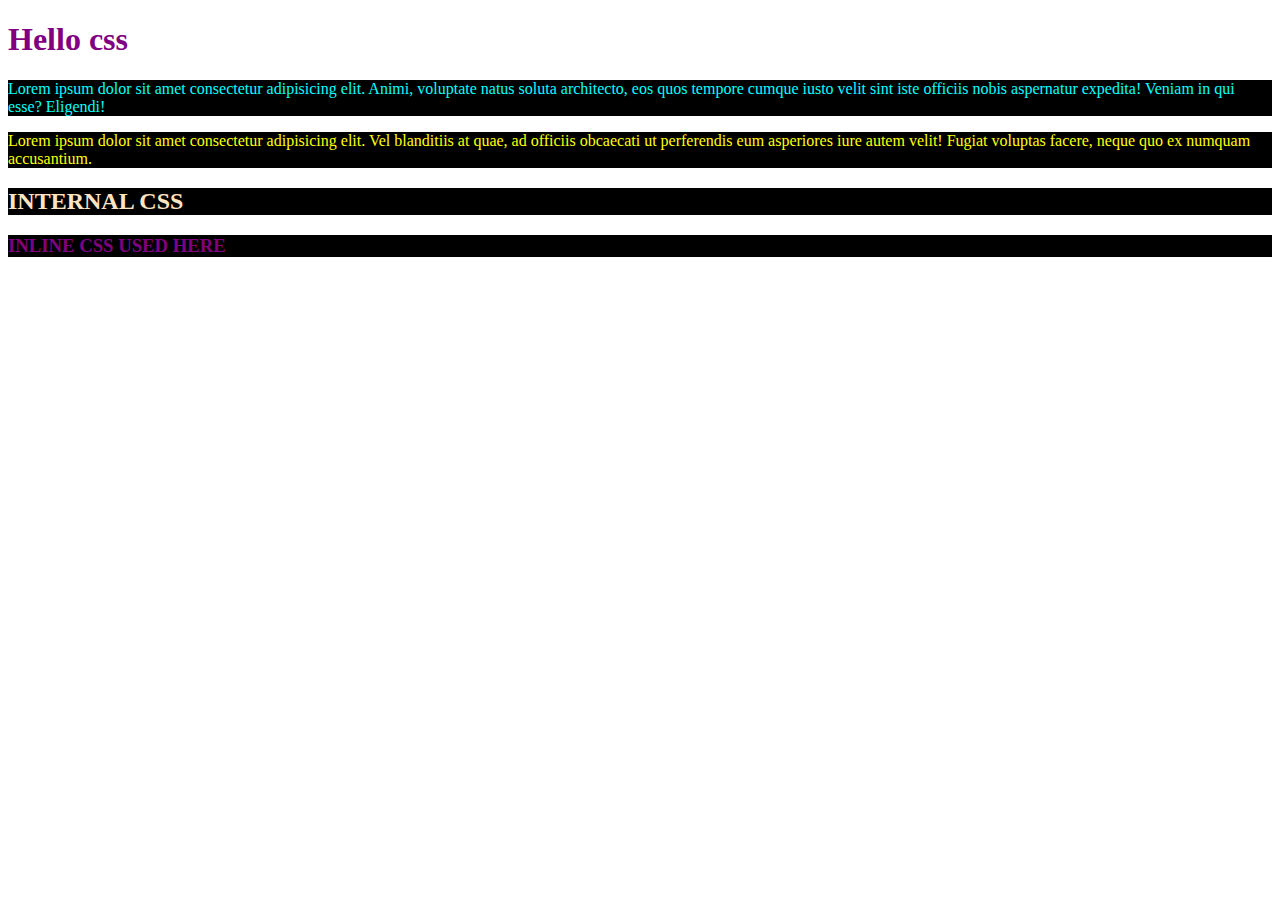
<file: css_learning/index.html>
<!DOCTYPE html>
<html lang="en">
<head>
    <meta charset="UTF-8">
    <meta name="viewport" content="width=device-width, initial-scale=1.0">
    <title>Home</title>
    <!-- linking external css file to html file -->
    <link rel="stylesheet" href="style.css">
    <!-- internal css bellow -->
    <style>
        h2{
            color: bisque;
            background-color: black;
        }
    </style>
</head>
<body>
    <h1 class="paragraph">Hello css</h1>
    <p>Lorem ipsum dolor sit amet consectetur adipisicing elit. Animi, voluptate natus soluta architecto, eos quos tempore cumque iusto velit sint iste officiis nobis aspernatur expedita! Veniam in qui esse? Eligendi!</p>
    <p id="ye">Lorem ipsum dolor sit amet consectetur adipisicing elit. Vel blanditiis at quae, ad officiis obcaecati ut perferendis eum asperiores iure autem velit! Fugiat voluptas facere, neque quo ex numquam accusantium.</p>
    <h2>INTERNAL CSS</h2>
    <!-- inline css bellow -->
    <h3 style="color: purple; background-color: black;">INLINE CSS USED HERE</h3>

</body>
</html>
</file>
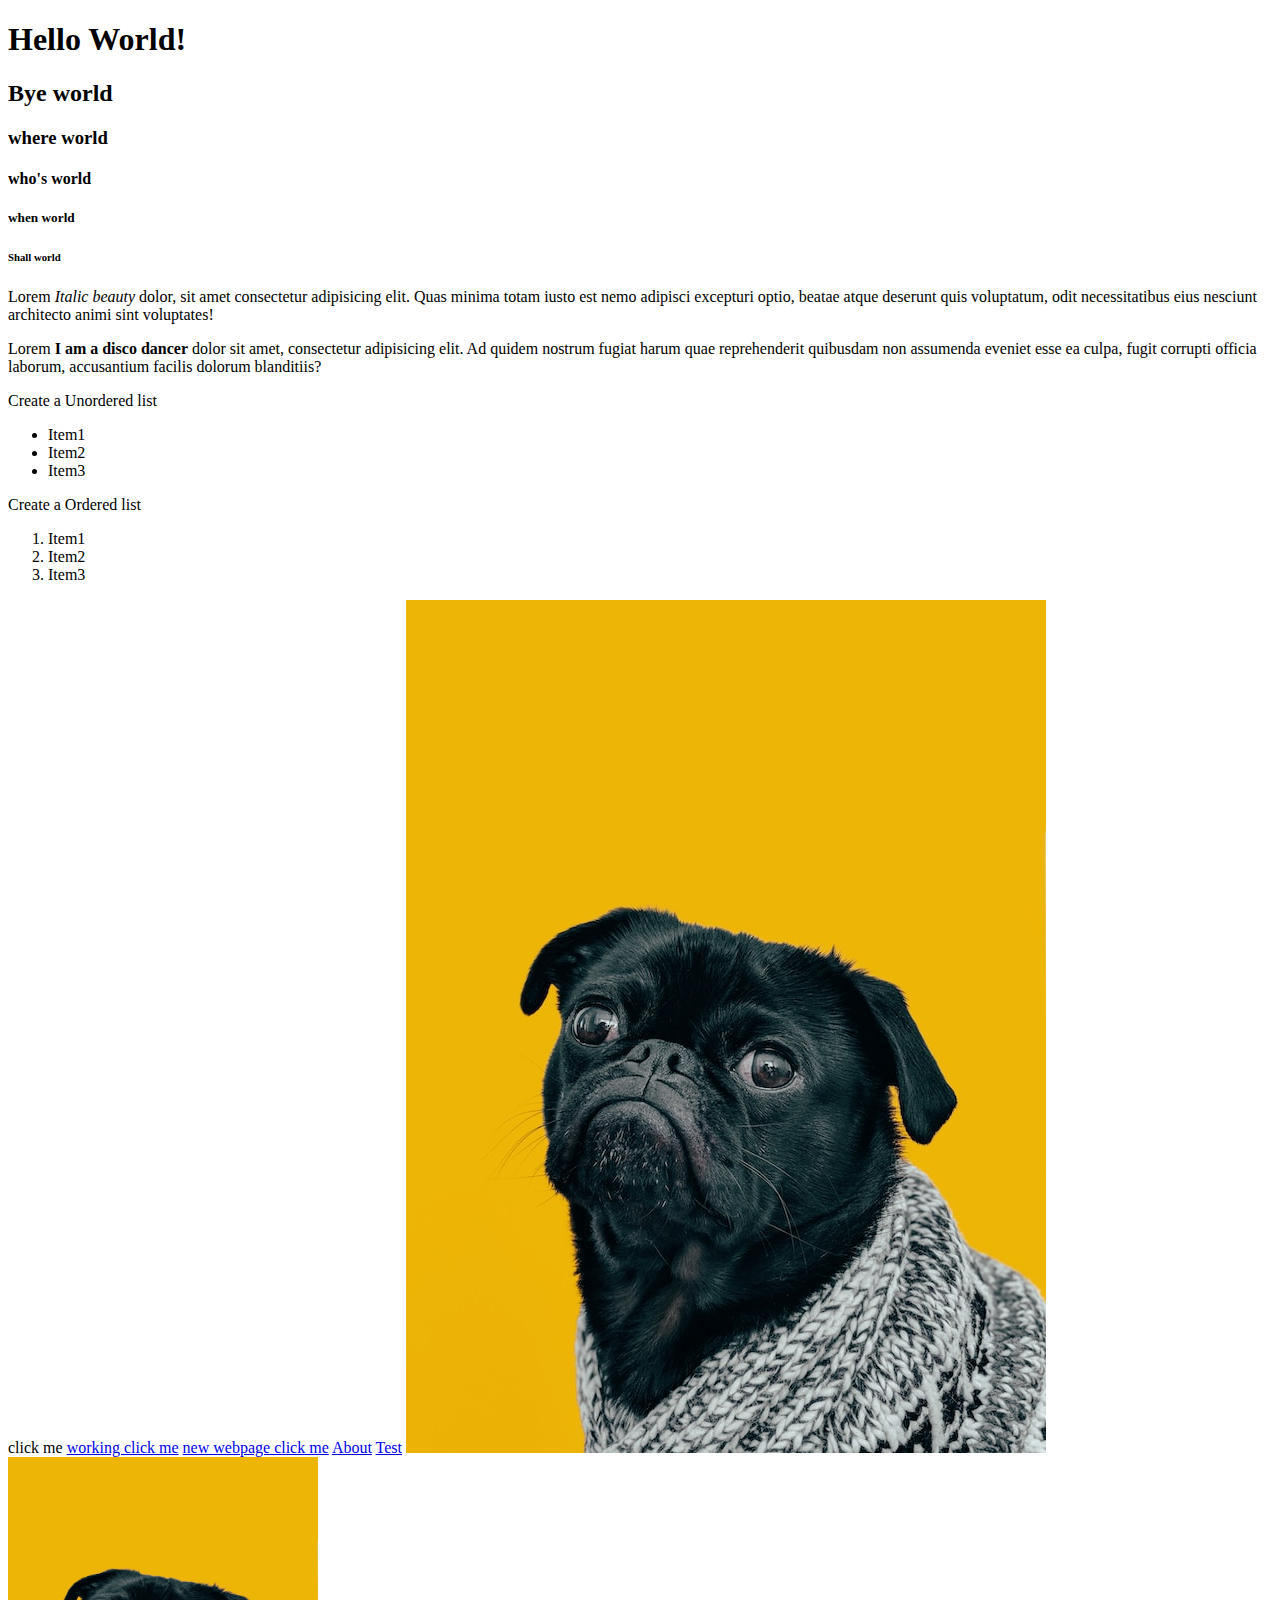
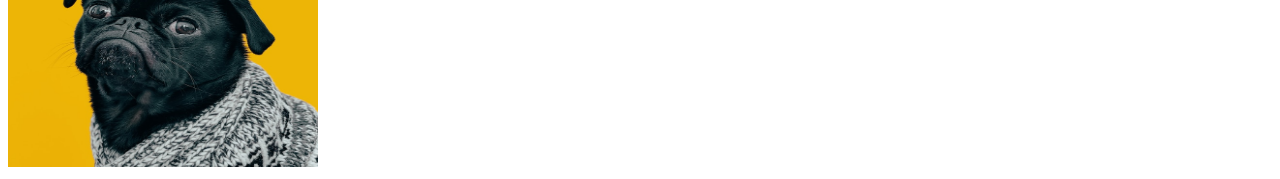
<file: Html_learning/index.html>
<!DOCTYPE html>
<html lang="en">
    <head>
        <meta charset="UTF-8">
        <title>My Web page</title>
    </head>

    <body>
        <h1>Hello World!</h1>
        <h2>Bye world</h2>
        <h3>where world</h3>
        <h4>who's world</h4>
        <h5>when world</h5>
        <h6>Shall world</h6>
        <!--em tag makes text italic-->
        <p>Lorem <em>Italic beauty</em> dolor, sit amet consectetur adipisicing elit. Quas minima totam iusto est nemo adipisci excepturi optio, beatae atque deserunt quis voluptatum, odit necessitatibus eius nesciunt architecto animi sint voluptates!</p>
        <!--strong tag makes text bold-->
        <!-- USE CTRL+/ to COMMENT any line -->
        <p>Lorem <strong>I am a disco dancer</strong> dolor sit amet, consectetur adipisicing elit. Ad quidem nostrum fugiat harum quae reprehenderit quibusdam non assumenda eveniet esse ea culpa, fugit corrupti officia laborum, accusantium facilis dolorum blanditiis?</p>

        <p>Create a Unordered list</p>
        <ul>
            <li>Item1</li>
            <li>Item2</li>
            <li>Item3</li>
        </ul>
        <p>Create a Ordered list</p>
        <ol>
            <li>Item1</li>
            <li>Item2</li>
            <li>Item3</li>
        </ol>

        <!-- Anchor element for adding link -->
        <a>click me</a>
        <!-- Opens ling in same webpage -->
        <a href="https://www.theodinproject.com/about">working click me</a>
        <!-- Opens link in another webpage -->
        <!-- While href specifies the destination link, target specifies where the linked resource will be opened. If it is not present, then, by default, it will take on the _self value which opens the link in the current tab. To open the link in a new tab or window (depends on browser settings) you can set it to _blank as follows -->
        <a href="https://www.theodinproject.com/about" target="_blank" rel="noopener noreferrer">new webpage click me</a>
        <!-- Link webpages of same website(Relative link) -->
        <a href="about.html">About</a>
        <!-- linking page inside directoray -->
        <a href="./test/test.html">Test</a> 
        <!-- Add image -->
        <img src="./test/img1.jpg" alt="A dog">
        <!-- To go to the parent directory we need to use two dots in the relative filepath like this: ../. Let’s see this in action, within the body of the about.html file, add the following image below the heading we added earlier -->
        <!-- Adding dimensios like height and width -->
        <img src="./test/img1.jpg" alt="A dog" height="310" width="310">
        

    </body>
</html>
</file>
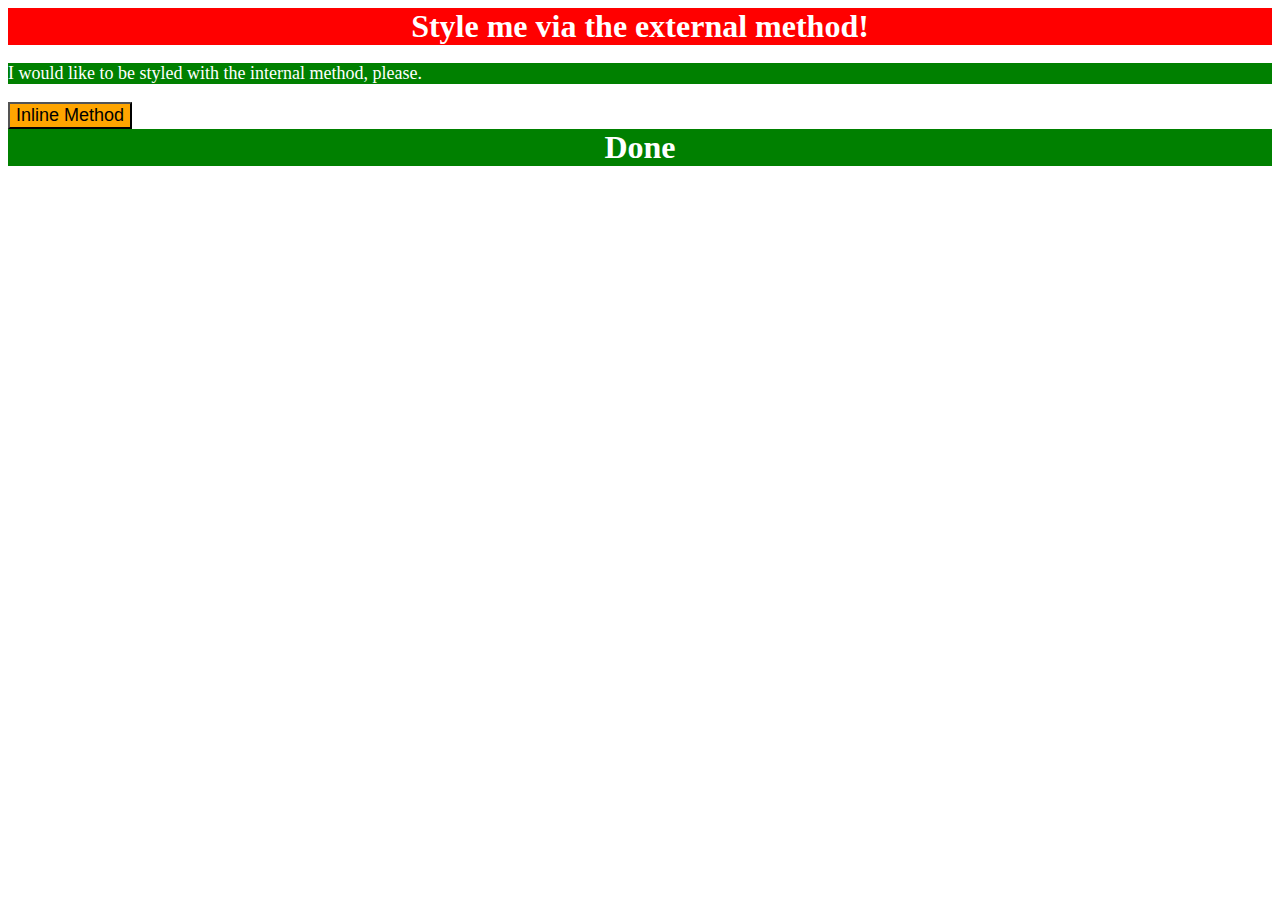
<file: css_learning/ex1/index.html>
<!DOCTYPE html>
<html lang="en">
  <head>
    <meta charset="UTF-8">
    <meta http-equiv="X-UA-Compatible" content="IE=edge">
    <meta name="viewport" content="width=device-width, initial-scale=1.0">
    <title>Methods for Adding CSS</title>
    <link rel="stylesheet" href="style.css">
    <style>
        p{
            color: white;
            background-color: green;
            font-size: 18px;
        }
    </style>
  </head>
  <body>
    <div>Style me via the external method!</div>
    <p>I would like to be styled with the internal method, please.</p>
    <button style="color: black; background-color: orange; font-size: 18px;">Inline Method</button>
    <div style="background-color: green;">Done</div>
  </body>
</html>
</file>
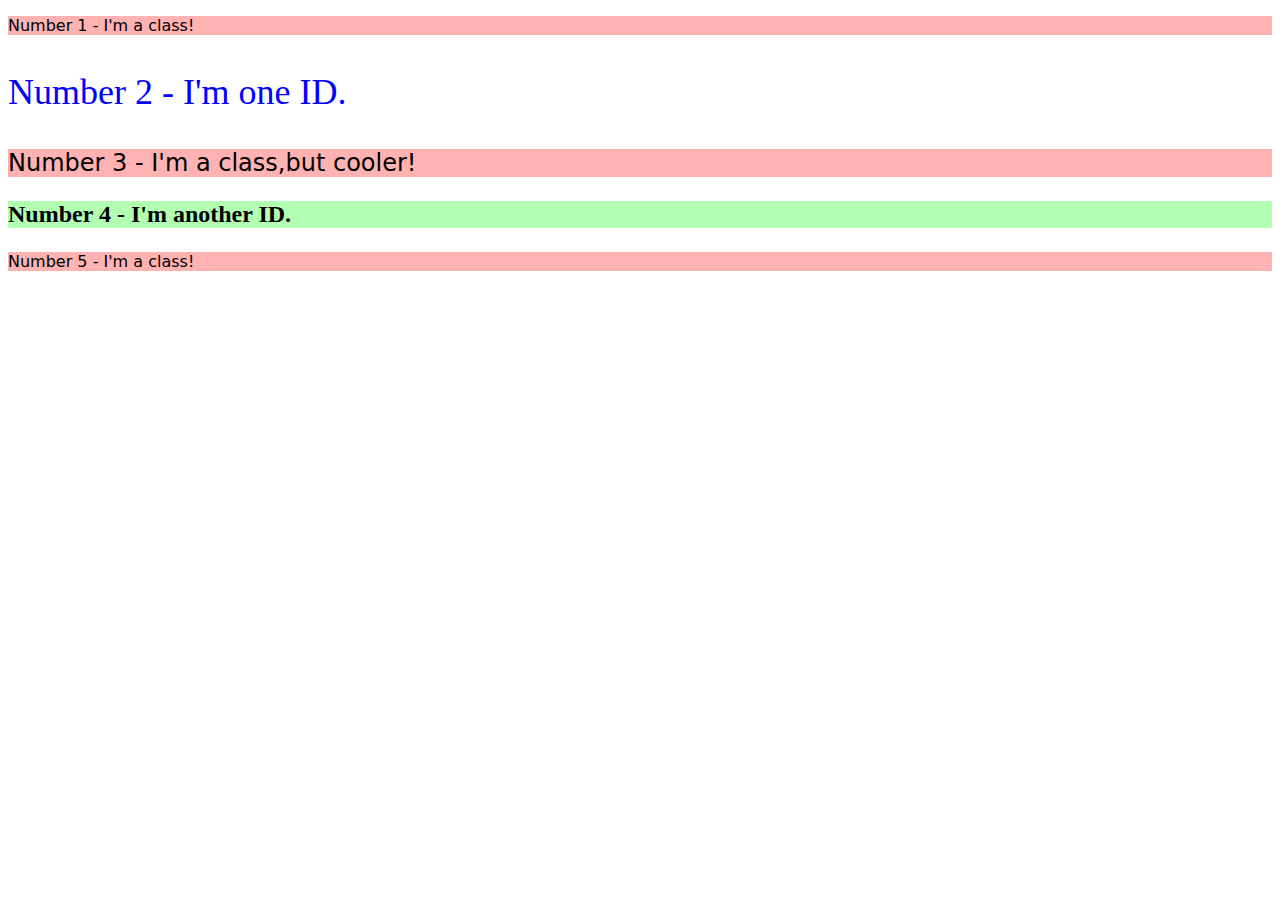
<file: css_learning/ex2/index.html>
<!DOCTYPE html>
<html lang="en">
<head>
    <meta charset="UTF-8">
    <meta name="viewport" content="width=device-width, initial-scale=1.0">
    <title>Ex2 Of CSS</title>
    <link rel="stylesheet" href="style.css">
</head>
<body>
    <p class="odd">Number 1 - I'm a class!</p>
    <p id="second">Number 2 - I'm one ID.</p>
    <p class="odd big">Number 3 - I'm a class,but cooler!</p>
    <p id="fourth">Number 4 - I'm another ID.</p>
    <p class="odd">Number 5 - I'm a class!</p>
</body>
</html>
</file>
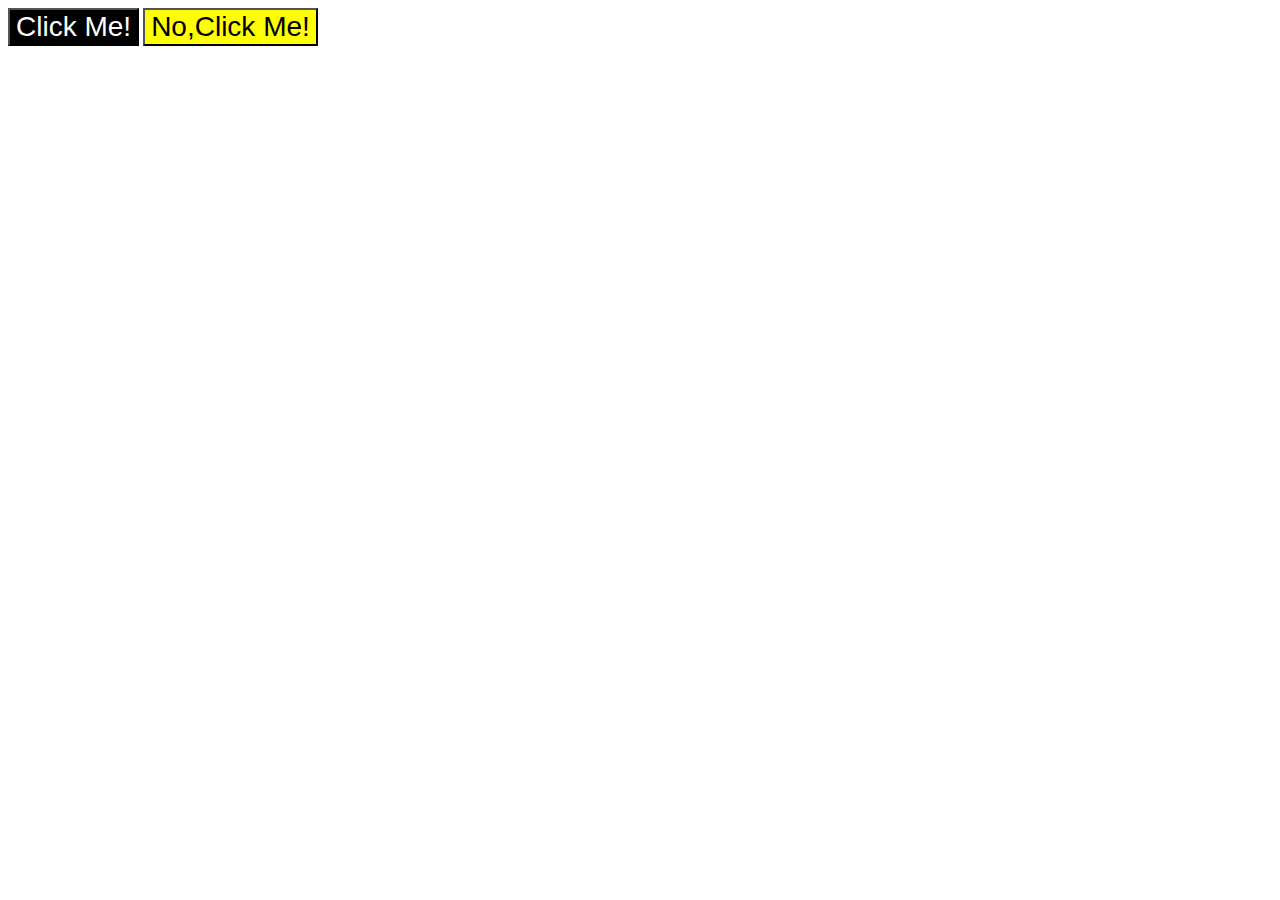
<file: css_learning/ex3/index.html>
<!DOCTYPE html>
<html lang="en">
<head>
    <meta charset="UTF-8">
    <meta name="viewport" content="width=device-width, initial-scale=1.0">
    <title>Ex3</title>
    <link rel="stylesheet" href="style.css">
</head>
<body>
    <button class="first">Click Me!</button>
    <button class="second">No,Click Me!</button>
</body>
</html>
</file>
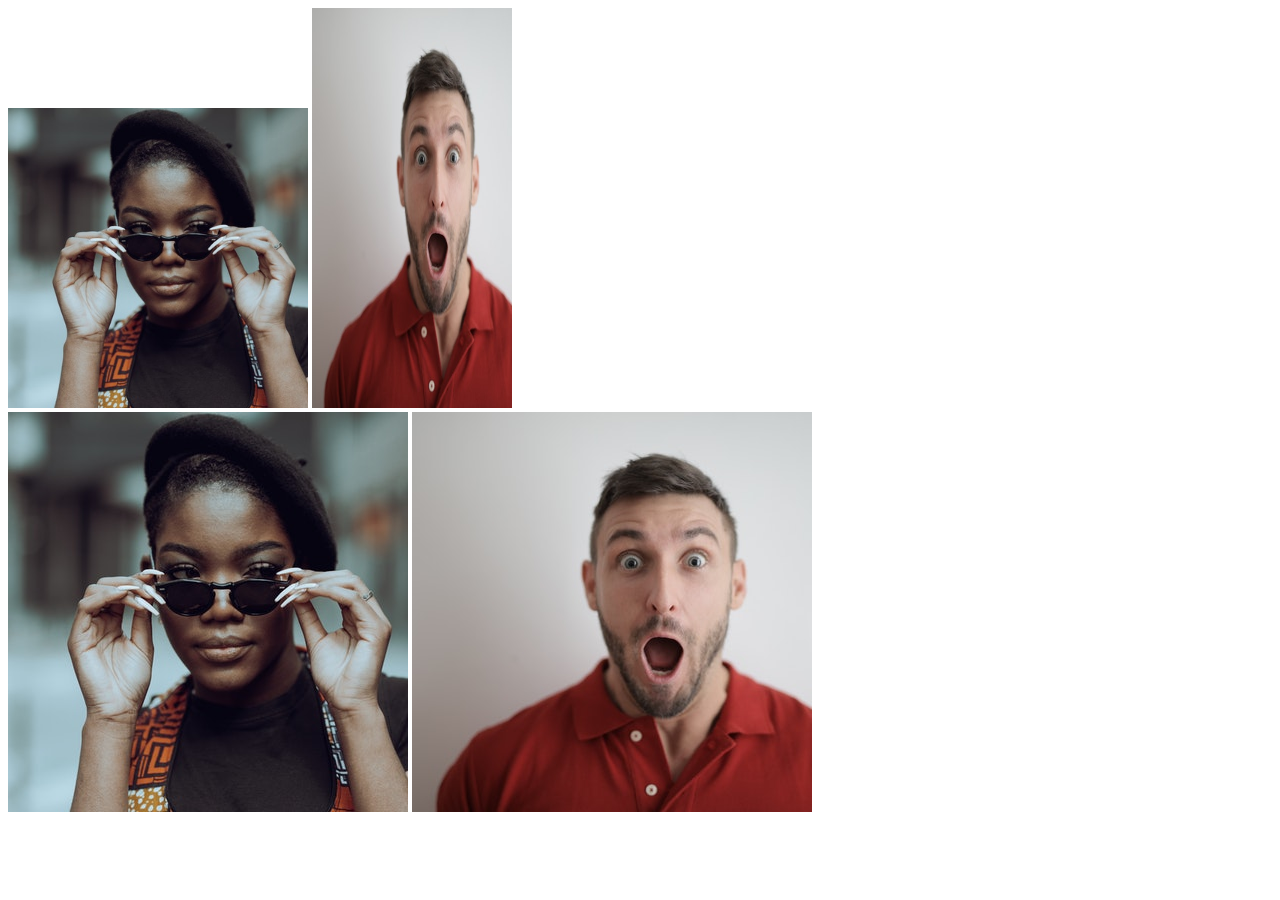
<file: css_learning/ex4/index.html>
<!DOCTYPE html>
<html lang="en">
  <head>
    <meta charset="UTF-8">
    <meta http-equiv="X-UA-Compatible" content="IE=edge">
    <meta name="viewport" content="width=device-width, initial-scale=1.0">
    <title>Chaining Selectors</title>
    <link rel="stylesheet" href="style.css">
  </head>
  <body>
    <!-- Check image source path. Review Foundations lesson - Links and Images -->
    <!-- Use the classes BELOW this line -->
    <div>
      <img class="avatar proportioned" src="./images/girl.jpg" alt="Woman with glasses">
      <img class="avatar distorted" src="./images/boy.jpg" alt="Man with surprised expression">
    </div>
    <!-- Use the classes ABOVE this line -->
    <div>
      <img  src="./images/girl.jpg" alt="Woman with glasses">
      <img src="./images/boy.jpg" alt="Man with surprised expression">
    </div>
  </body>
</html>
</file>
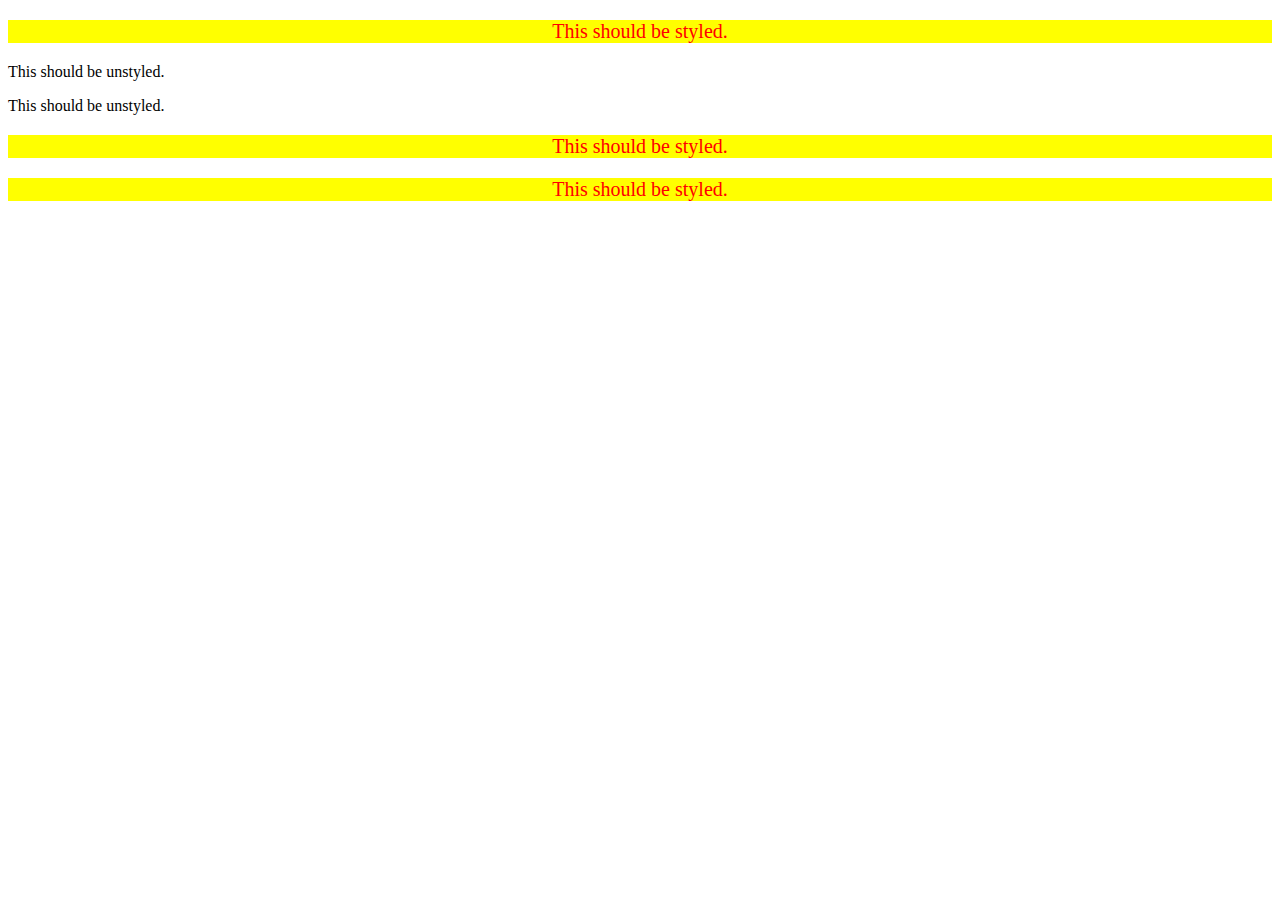
<file: css_learning/ex5/index.html>
<!DOCTYPE html>
<html lang="en">
  <head>
    <meta charset="UTF-8">
    <meta http-equiv="X-UA-Compatible" content="IE=edge">
    <meta name="viewport" content="width=device-width, initial-scale=1.0">
    <title>Descendant Combinator</title>
    <link rel="stylesheet" href="style.css">
  </head>
  <body>
    <div class="container">
      <p class="text">This should be styled.</p>
    </div>
    <p class="text">This should be unstyled.</p>
    <p class="text">This should be unstyled.</p>
    <div class="container">
      <p class="text">This should be styled.</p>
      <p class="text">This should be styled.</p>
    </div>
  </body>
</html>
</file>
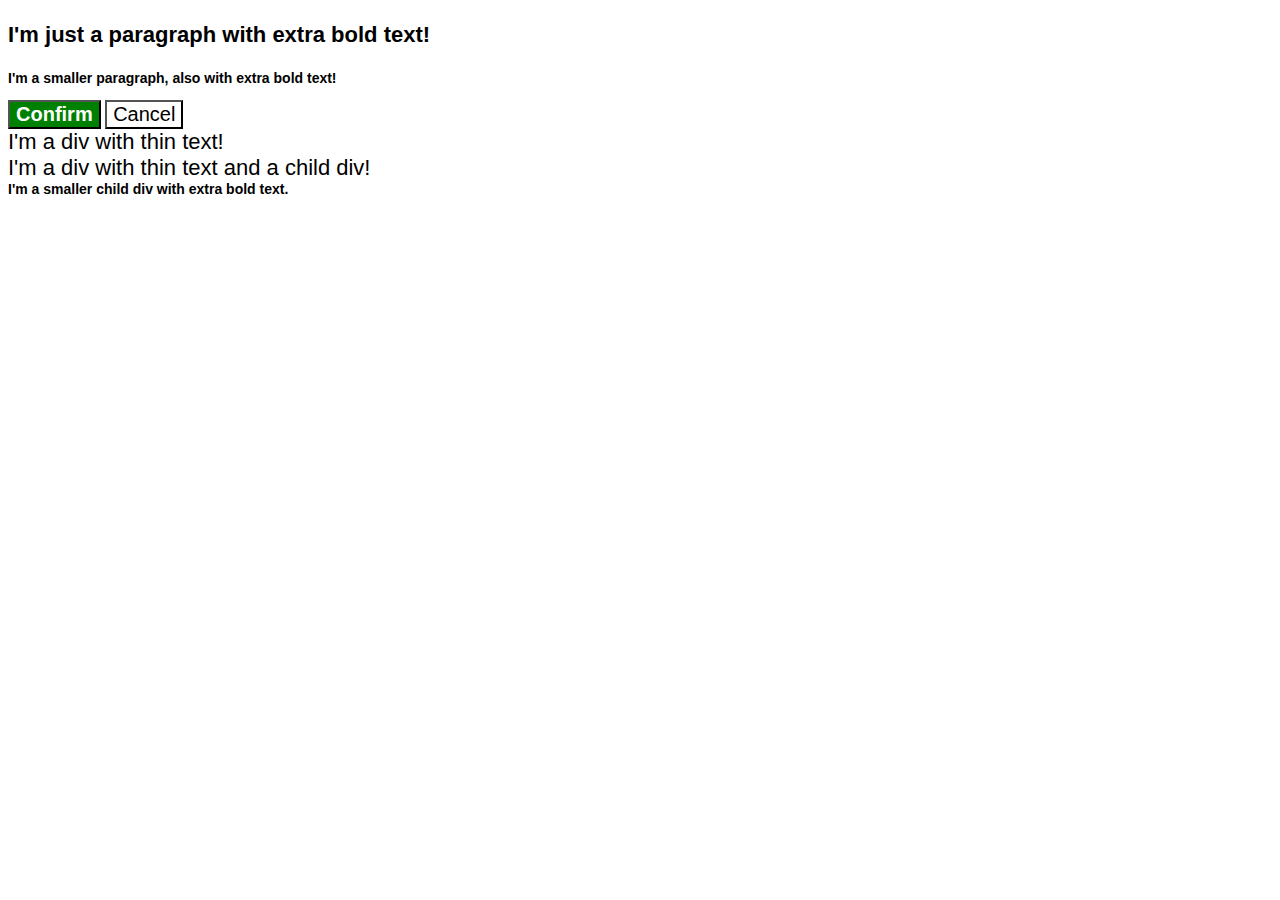
<file: css_learning/ex6/index.html>
<!DOCTYPE html>
<html lang="en">
  <head>
    <meta charset="UTF-8">
    <meta http-equiv="X-UA-Compatible" content="IE=edge">
    <meta name="viewport" content="width=device-width, initial-scale=1.0">
    <title>Fix the Cascade</title>
    <link rel="stylesheet" href="style.css">
  </head>
  <body>
    <p class="para">I'm just a paragraph with extra bold text!</p>
    <p class="para small-para">I'm a smaller paragraph, also with extra bold text!</p>

    <button id="confirm-button" class="button confirm">Confirm</button>
    <button id="cancel-button" class="button cancel">Cancel</button>

    <div class="text">I'm a div with thin text!</div>
    <div class="text">I'm a div with thin text and a child div!
      <div class="text child">I'm a smaller child div with extra bold text.</div>
    </div>
  </body>
</html>
</file>
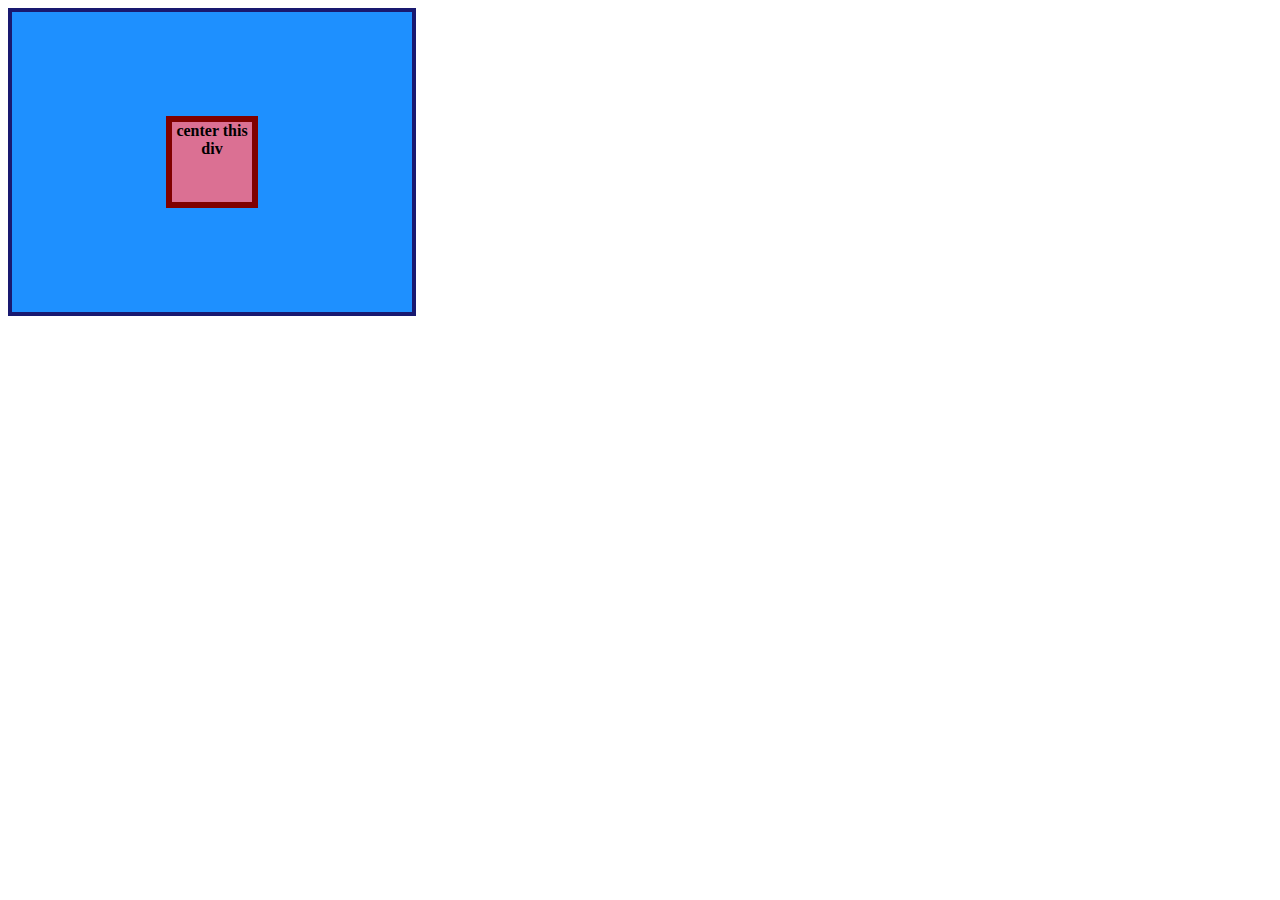
<file: flexbox/ex1/index.html>
<!DOCTYPE html>
<html lang="en">
  <head>
    <meta charset="UTF-8">
    <meta http-equiv="X-UA-Compatible" content="IE=edge">
    <meta name="viewport" content="width=device-width, initial-scale=1.0">
    <title>CENTER THIS DIV</title>
    <link rel="stylesheet" href="style.css">
  </head>
  <body>
    <div class="container">
      <div class="box">center this div</div>
    </div>
  </body>
</html>
</file>
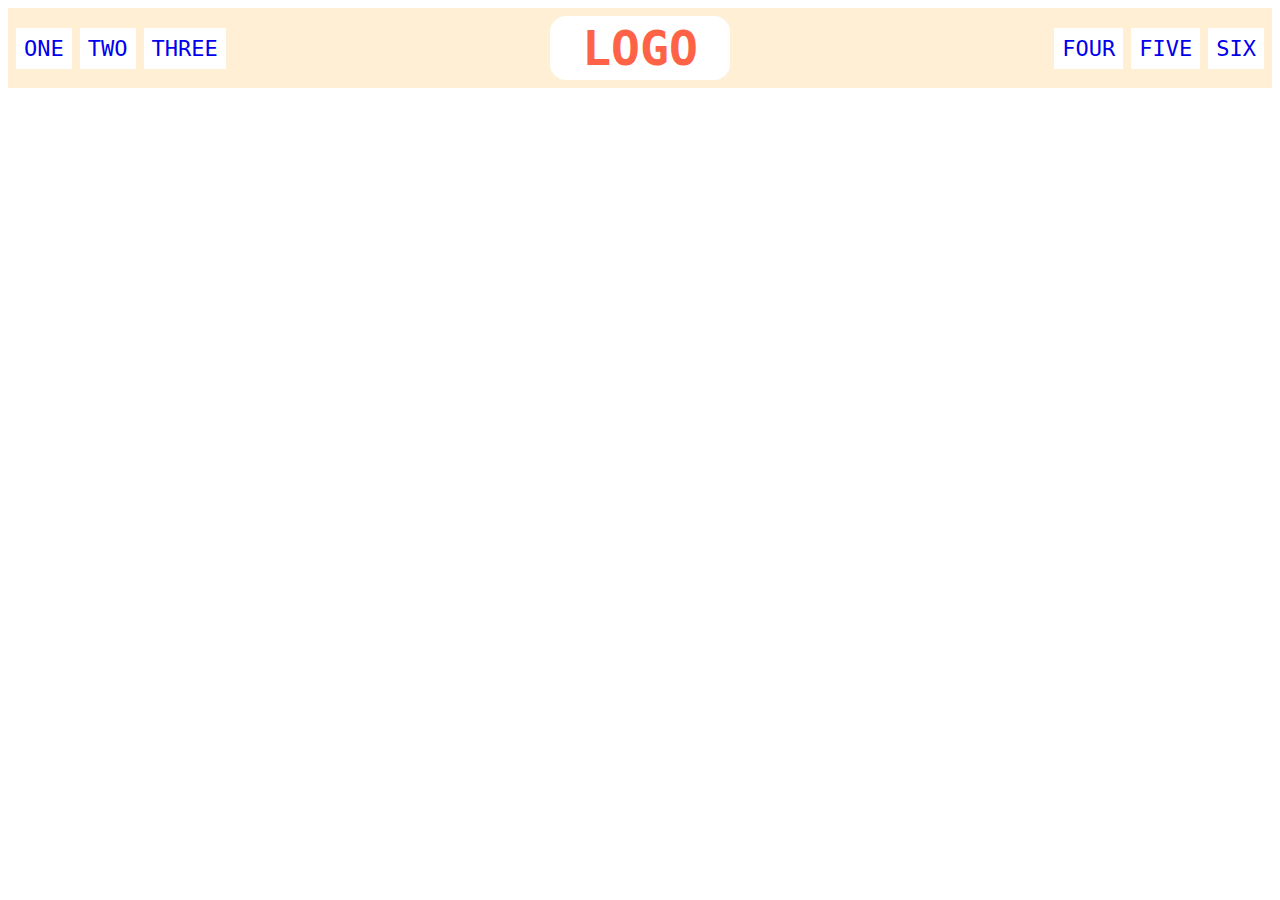
<file: flexbox/ex2/index.html>
<!DOCTYPE html>
<html lang="en">
  <head>
    <meta charset="UTF-8">
    <meta http-equiv="X-UA-Compatible" content="IE=edge">
    <meta name="viewport" content="width=device-width, initial-scale=1.0">
    <title>Flex Header</title>
    <link rel="stylesheet" href="style.css">
  </head>
  <body>
    <div class="header">
      <div class="left-links">
        <ul>
          <li><a href="#">ONE</a></li>
          <li><a href="#">TWO</a></li>
          <li><a href="#">THREE</a></li>
        </ul>
      </div>
      <div class="logo">LOGO</div>
      <div class="right-links">
        <ul>
          <li><a href="#">FOUR</a></li>
          <li><a href="#">FIVE</a></li>
          <li><a href="#">SIX</a></li>
        </ul>
      </div>
    </div>
  </body>
</html>
</file>
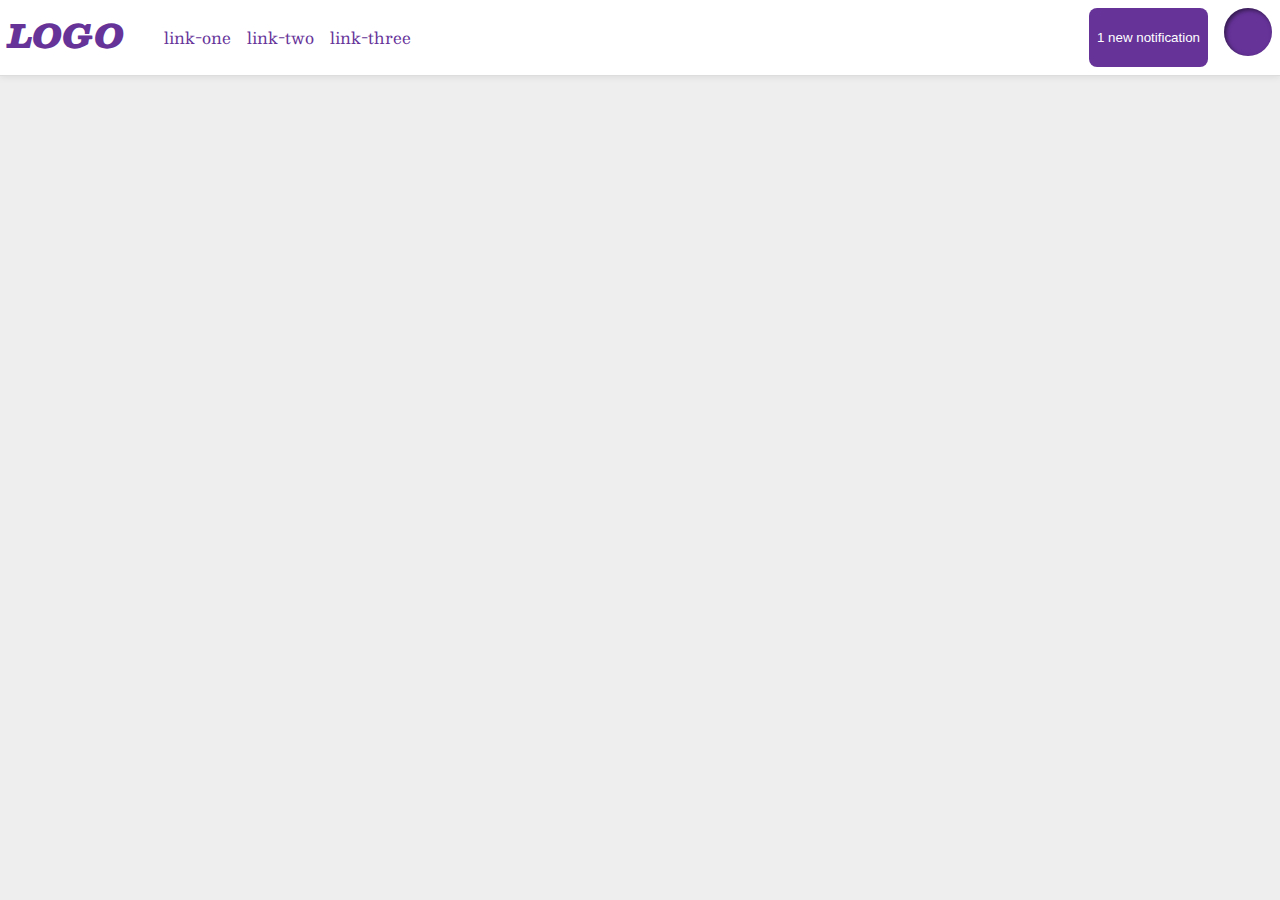
<file: flexbox/ex3/index.html>
<!DOCTYPE html>
<html lang="en">
  <head>
    <meta charset="UTF-8">
    <meta http-equiv="X-UA-Compatible" content="IE=edge">
    <meta name="viewport" content="width=device-width, initial-scale=1.0">
    <title>Flex Header 2</title>
    <link rel="stylesheet" href="style.css">
  </head>
  <body>
    <div class="header">
      <div class="logo">
        LOGO
      </div>
      <ul class="links">
        <li><a href="google.com">link-one</a></li>
        <li><a href="google.com">link-two</a></li>
        <li><a href="google.com">link-three</a></li>
      </ul>
      <button class="notifications">
        1 new notification
      </button>
      <div class="profile-image"></div>
    </div>
  </body>
</html>
</file>
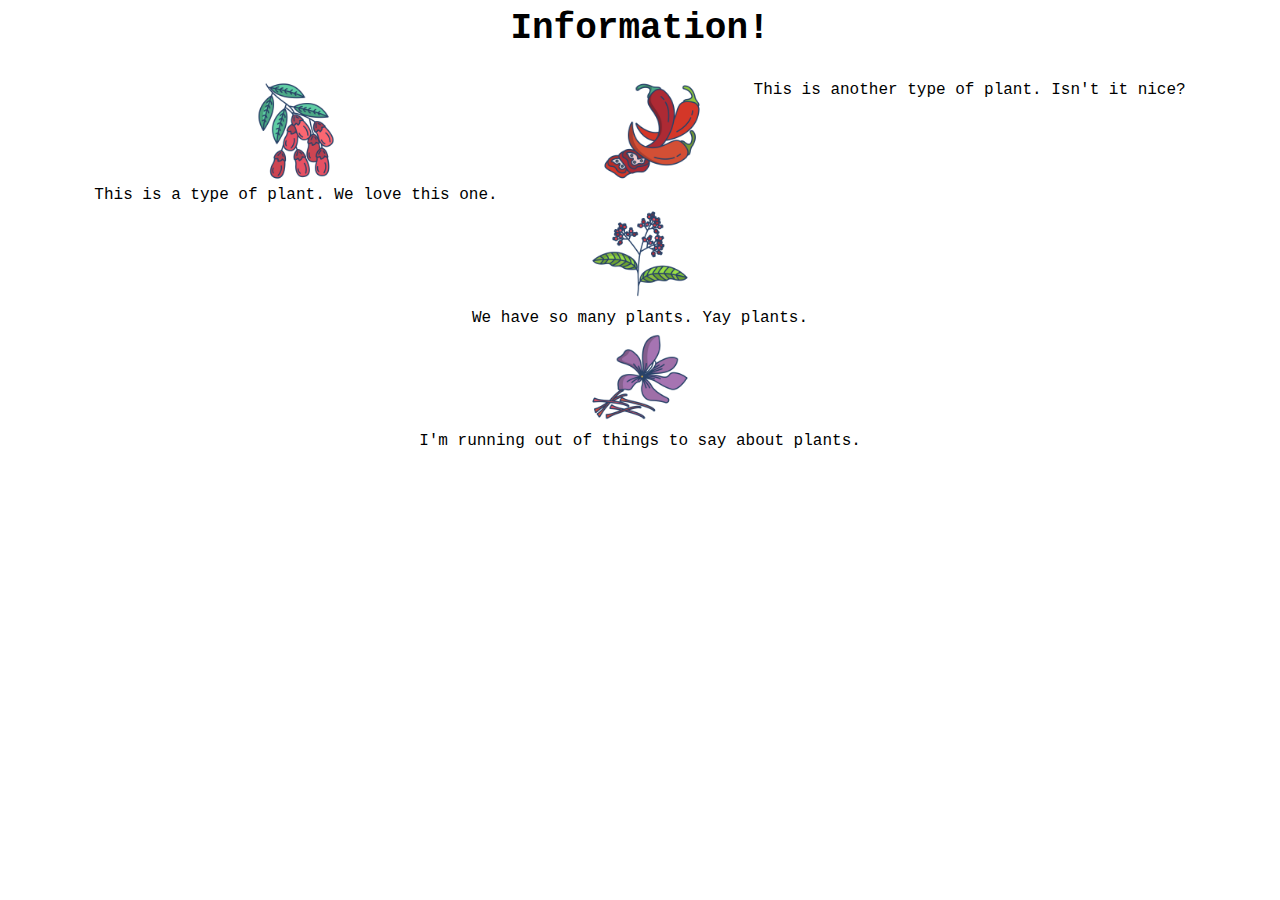
<file: flexbox/ex4/index.html>
<!DOCTYPE html>
<html lang="en">
  <head>
    <meta charset="UTF-8">
    <meta http-equiv="X-UA-Compatible" content="IE=edge">
    <meta name="viewport" content="width=device-width, initial-scale=1.0">
    <title>Information</title>
    <link rel="stylesheet" href="style.css">
  </head>
  <body>
    <div class="title">Information!</div>
    <div class="row">
        <div class="element">
            <img src="./images/barberry.png" alt="barberry">
            <div class="text">This is a type of plant. We love this one.</div>
        </div>
        <div class="element"></div>
            <img src="./images/chilli.png" alt="chili">
            <div class="text">This is another type of plant. Isn't it nice?</div>
        </div>
        <div class="element">
            <img src="./images/pepper.png" alt="pepper">
            <div class="text">We have so many plants. Yay plants.</div>
        </div>
        <div class="element">
            <img src="./images/saffron.png" alt="saffron">
            <div class="text">I'm running out of things to say about plants.</div>
        </div>
    </div>
  </body>
</html>
</file>
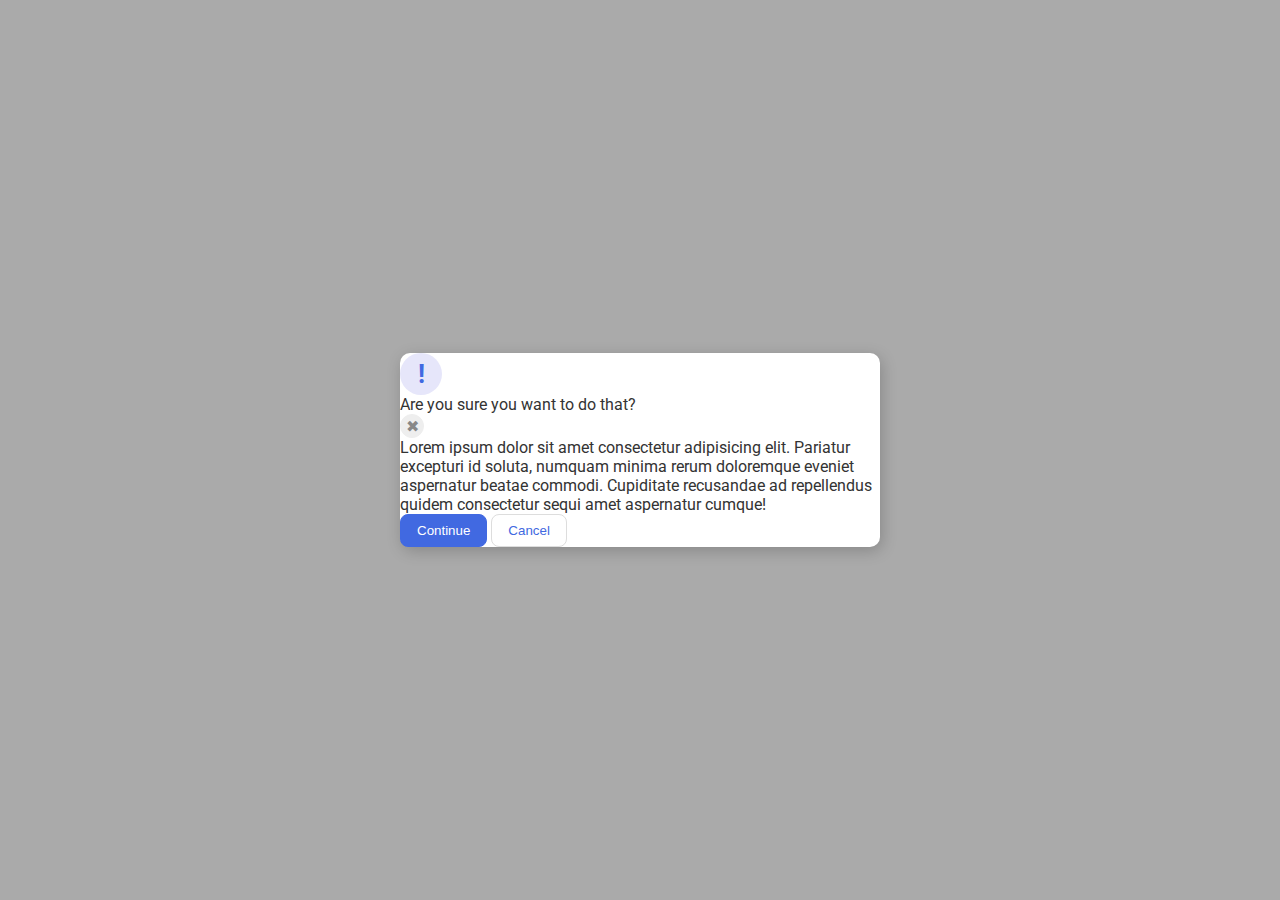
<file: flexbox/ex5/index.html>
<!DOCTYPE html>
<html lang="en">
  <head>
    <meta charset="UTF-8">
    <meta http-equiv="X-UA-Compatible" content="IE=edge">
    <meta name="viewport" content="width=device-width, initial-scale=1.0">
    <link rel="stylesheet" href="style.css">
    <title>Modal</title>
  </head>
  <body>
    <div class="modal">
      <div class="icon">!</div>
      <div class="side"></div>
        <div class="header">Are you sure you want to do that?</div>
        <button class="close-button">✖</button>
        <div class="text">Lorem ipsum dolor sit amet consectetur adipisicing elit. Pariatur excepturi id soluta, numquam minima rerum doloremque eveniet aspernatur beatae commodi. Cupiditate recusandae ad repellendus quidem consectetur sequi amet aspernatur cumque!</div>
        <button class="continue">Continue</button>
        <button class="cancel">Cancel</button>
    </div>
    </div>
  </body>
</html>
</file>
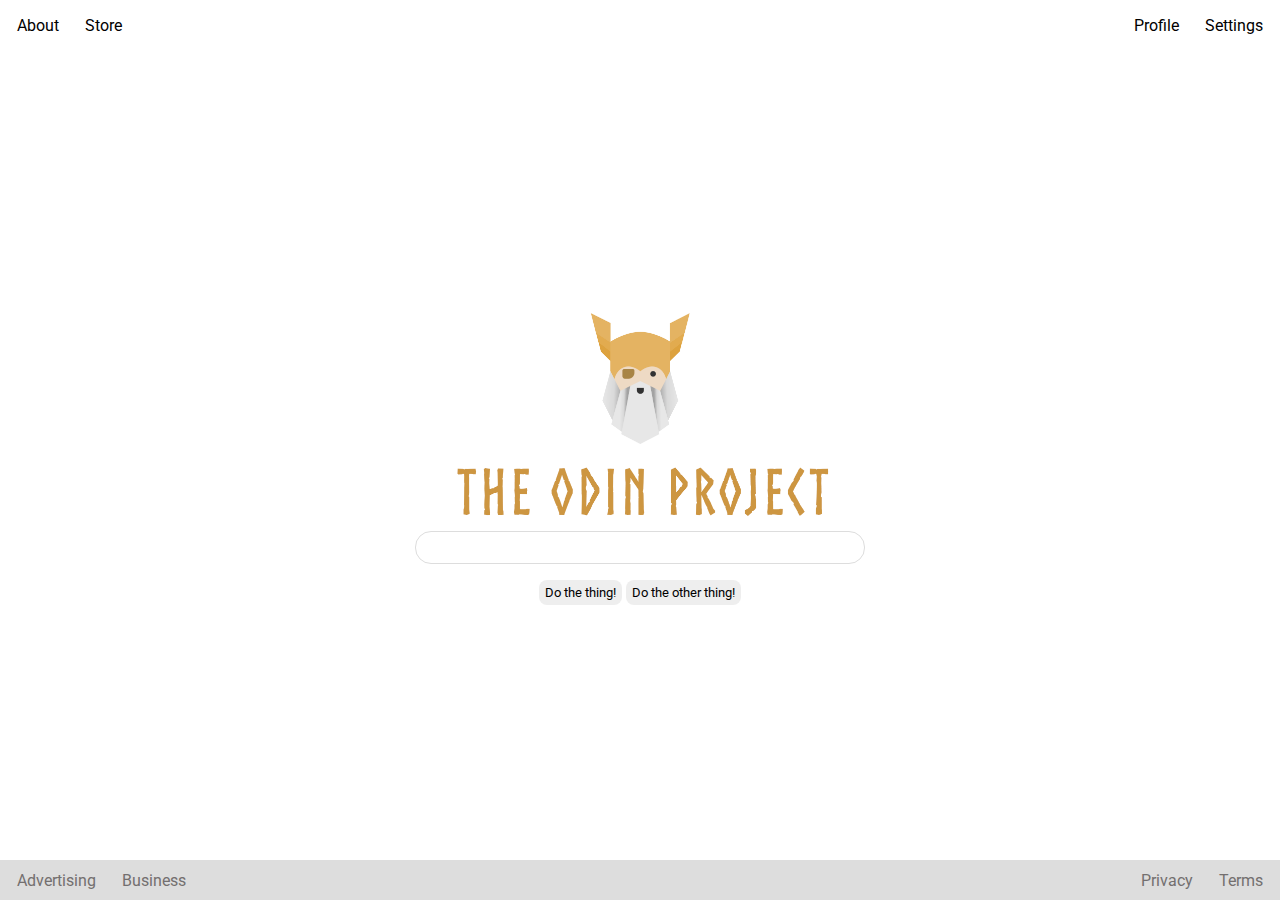
<file: flexbox/ex6/index.html>
<!DOCTYPE html>
<html lang="en">
  <head>
    <meta charset="UTF-8">
    <meta http-equiv="X-UA-Compatible" content="IE=edge">
    <meta name="viewport" content="width=device-width, initial-scale=1.0">
    <title>LAYOUT</title>
    <link rel="stylesheet" href="./style.css">
  </head>
  <body>
    <div class="header">
      <ul class="left-links">
        <li><a href="#">About</a></li>
        <li><a href="#">Store</a></li>
      </ul>
      <ul class="right-links">
        <li><a href="#">Profile</a></li>
        <li><a href="#">Settings</a></li>
      </ul>
    </div>
    <div class="content">
      <img src="./logo.png" alt="Project logo. Represents odin with the project name.">
      <div class="input">
        <input type="text">
      </div>
      <div class="buttons">
        <button>Do the thing!</button>
        <button>Do the other thing!</button>
      </div>
    </div>
    <div class="footer">
      <ul class="left-links">
        <li><a href="#">Advertising</a></li>
        <li><a href="#">Business</a></li>
      </ul>
      <ul class="right-links">
        <li><a href="#">Privacy</a></li>
        <li><a href="#">Terms</a></li>
      </ul>
    </div>
  </body>
</html>
</file>
<file: css_learning/style.css>
.paragraph{
    color: purple;

}
p{
    color: aqua;
    background-color: black;
}
p#ye{
    color: yellow;
    background-color: black;
}
</file>
<file: css_learning/ex1/style.css>
div{
    color: white;
    background-color: red;
    font-size: 32px;
    text-align: center;
    font-weight: bold;
}
</file>
<file: css_learning/ex2/style.css>
.odd{
    color: black;
    background-color: rgba(255, 0, 0,0.3);
    font-family: Verdana ,'DejaVu Sans' ,sans-serif;

}
#second{
    color: blue;
    font-size: 36px;
}
#fourth{
    background-color: rgba(0, 255, 0, 0.3);
    font-size: 24px;
    font-weight: bold;
}
.big{
    font-size: 24px;
}
</file>
<file: css_learning/ex3/style.css>
.first,.second{
    font-size: 28px;
    font-family: Helvetica,"Times New Roman", sans-serif;
}
.first{
    color: white;
    background-color: black;
}
.second{
     background-color: yellow;
}
</file>
<file: css_learning/ex4/style.css>
.avatar.proportioned{
    width: 300px;
    height: auto;
}
.avatar.distorted{
    width: 200px;
    height: 400px;
}
</file>
<file: css_learning/ex5/style.css>
.container .text{
    background-color: yellow;
    color: red;
    font-size: 20px;
    text-align: center;
}


/* Another way to do it would be */
/* div p{ 
    background-color: yellow;
    color: red;
    font-size: 20px;
    text-align: center;
}*/
</file>
<file: css_learning/ex6/style.css>
body {
    font-family: Arial, Helvetica, sans-serif;
  }
  
  .para,
  .small-para {
    color: hsl(0, 0%, 0%);
    font-weight: 800;
  }
  
  .para.small-para {
    font-size: 14px;
    
  }
  
  .para {
    font-size: 22px;
   
  }
  
  #confirm-button {
    background: green;
    color: white;
    font-weight: bold;
  } 
  
  .button {
    background-color: rgb(255, 255, 255);
    color: rgb(0, 0, 0);
    font-size: 20px;
  }
  
  div .text.child {
    color: rgb(0, 0, 0);
    font-weight: 800;
    font-size: 14px;
  }
  
  div.text {
    color: rgb(0, 0, 0);
    font-size: 22px;
    font-weight: 100;
  }
</file>
<file: flexbox/ex1/style.css>
.container {
    display: flex;
    background: dodgerblue;
    border: 4px solid midnightblue;
    justify-content: center;
    align-items: center;
    width: 400px;
    height: 300px;
  }
  
  .box {
    background: palevioletred;
    font-weight: bold;
    text-align: center;
    border: 6px solid maroon;
    width: 80px;
    height: 80px;
    
  }
</file>
<file: flexbox/ex2/style.css>
.header  {
    font-family: monospace;
    background: papayawhip;
    display: flex;
    align-items: center;
    justify-content: space-between;
    padding: 8px;    

  }
  
  .logo {
    font-size: 48px;
    font-weight: 900;
    color: tomato;
    background: white;
    padding: 4px 32px;
    border-radius: 16px;
  }
  
  ul {
    /* this removes the dots on the list items*/
    list-style-type: none;
    display: flex;
    gap: 8px;
   margin: 0; 
    padding: 0;
    
  }
  
  
  a {
    font-size: 22px;
    background: white;
    padding: 8px;
    /* this removes the line under the links */
    text-decoration: none;
    
  }
</file>
<file: flexbox/ex3/style.css>
/* this is some magical font-importing.  
you'll learn about it later. */
@import url('https://fonts.googleapis.com/css2?family=Besley:ital,wght@0,400;1,900&display=swap');

body {
  margin: 0;
  background: #eee;
  font-family: Besley, serif;
}

.header {
  background: white;
  border-bottom: 1px solid #ddd;
  box-shadow: 0 0 8px rgba(0,0,0,.1);
  display: flex;
  /* gap: 16px; */
  justify-content:space-between;
  padding:8px;
  min-width: 24px;
  
}

.profile-image {
  background: rebeccapurple;
  box-shadow: inset 2px 2px 4px rgba(0,0,0,.5);
  border-radius: 50%;
  width: 48px;
  height: 48px;
}

.logo {
  color: rebeccapurple;
  font-size: 32px;
  font-weight: 900;
  font-style: italic;
}

button {
  border: none;
  border-radius: 8px;
  background: rebeccapurple;
  color: white;
  padding: 8px 8px;
  margin-left: auto;
  margin-right: 16px;
  /* height: 32px; */
  align-items: center;
  gap: 16px;
}

a {
  /* this removes the line under our links */
  text-decoration: none;
  color: rebeccapurple;
}

ul {
  list-style-type: none;
  display: flex;
  gap: 16px;
  
}
</file>
<file: flexbox/ex4/style.css>
body {
    font-family: 'Courier New', Courier, monospace;
    text-align: center;
  }
  
  img {
    width: 100px;
    height: 100px;
  }
  
  .title {
    font-size: 36px;
    font-weight: 900;
    margin-bottom: 32px;
    
  }

  .row {
    display: flex;
    /* flex: 1; */
    justify-content: center;
    gap:52px;
  }
  .elememt {
    max-width: 200px;

  }
</file>
<file: flexbox/ex5/style.css>
@import url('https://fonts.googleapis.com/css2?family=Roboto:wght@400;700&display=swap');

html, body {
  height: 100%;
}

body {
  font-family: Roboto, sans-serif;
  margin: 0;
  background: #aaa;
  color: #333;
  /* I'll give you this one for free lol */
  display: flex;
  align-items: center;
  justify-content: center;
}

.modal {
  background: white;
  width: 480px;
  border-radius: 10px;
  box-shadow: 2px 4px 16px rgba(0,0,0,.2);
}

.icon {
  color: royalblue;
  font-size: 26px;
  font-weight: 700;
  background: lavender;
  width: 42px;
  height: 42px;
  border-radius: 50%;
  display: flex;
  align-items: center;
  justify-content: center;
}

.close-button {
  background: #eee;
  border-radius: 50%;
  color: #888;
  font-weight: 400;
  font-size: 16px;
  height: 24px;
  width: 24px;
  display: flex;
  align-items: center;
  justify-content: center;
  border: 1px solid #eee;
  padding: 0;
}

button {
  cursor: pointer;
  padding: 8px 16px;
  border-radius: 8px;
}

button.continue {
  background: royalblue;
  border: 1px solid royalblue;
  color: white;
}

button.cancel {
  background: white;
  border: 1px solid #ddd;
  color: royalblue;
}
.side{
    display: flex;
    gap: 32px;
    justify-content: space-between;
}
</file>
<file: flexbox/ex6/style.css>
@import url('https://fonts.googleapis.com/css2?family=Roboto:wght@400;700&display=swap');

body {
  height: 100vh;
  margin: 0;
  overflow: hidden;
  font-family: Roboto, sans-serif;
  display: flex;
  flex-direction: column;

}

img {
  width: 600px;
}

button {
  font-family: Roboto, sans-serif;
  border: none;
  height:25px;
  border-radius: 8px;
  background: #eee;
}

input {
  border: 1px solid #ddd;
  border-radius: 16px;
  padding: 8px 24px;
  width: 400px;
  margin-bottom: 16px;
}
/* Solution */
.header{
    display: flex;
    justify-content: space-between;    
}
.header a{
    color: black;   
}
.footer a{
    color: rgb(115, 111, 111);   
}

.content{
    display: flex;
    justify-content: center;
    align-items: center;
    flex-direction: column;
    flex: content;
}
.footer{
    display: flex;
    justify-content: space-between;
    align-items: center;
    background-color: #ddd;
    margin-top: auto;
    height:40px;
}
li{
   
    display: inline;
    /* margin: 10px; */
    padding: 1px;
}
a{
   text-decoration: none;
   display: inline-block;
   padding: 10px;
   
}
ul{
    list-style: none;
  text-align: center;
  margin: 2px;
  padding: 4px;
}
</file>
